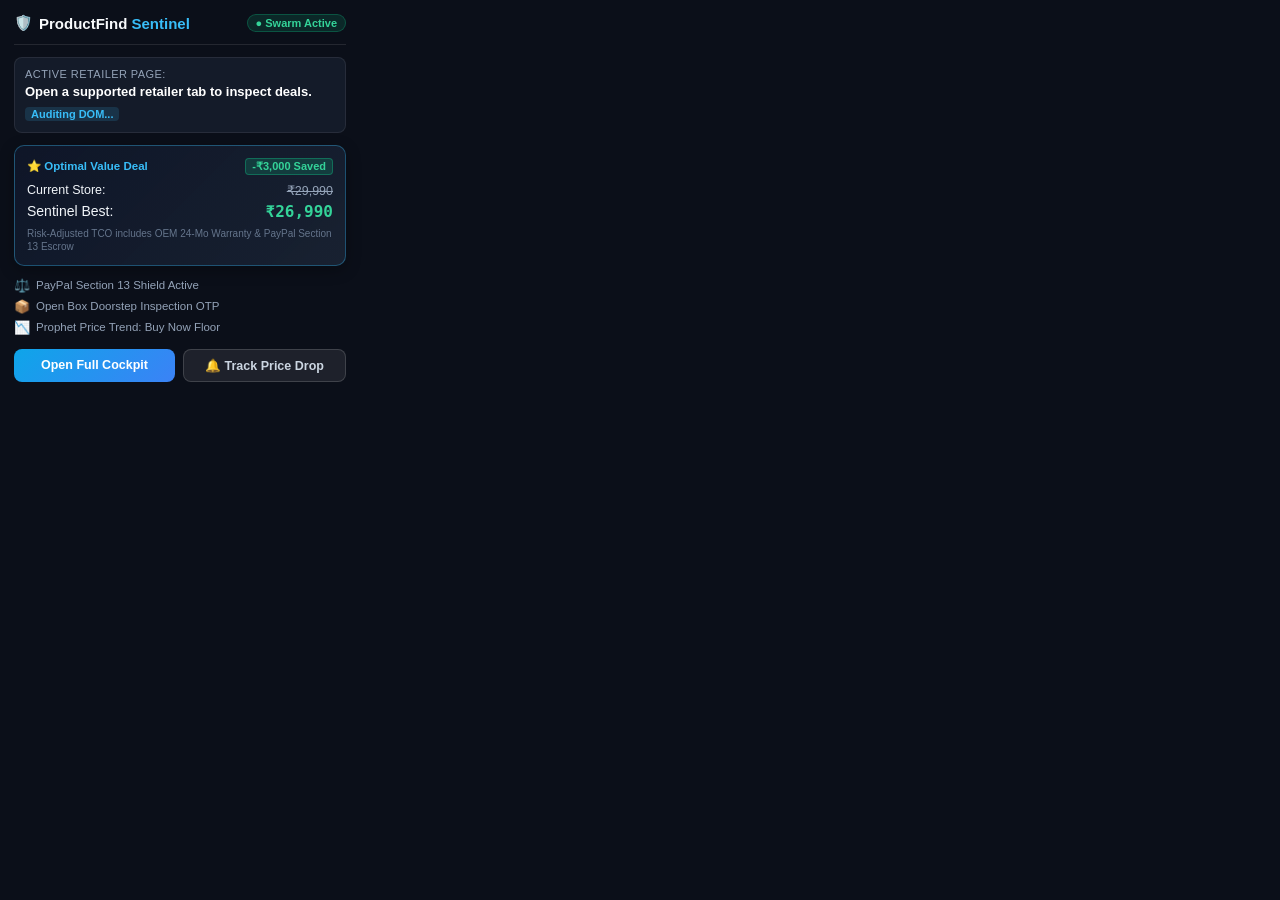
<file: extension/popup.html>
<!DOCTYPE html>
<html lang="en">
<head>
  <meta charset="UTF-8">
  <title>ProductFind Sentinel</title>
  <link rel="stylesheet" href="popup.css">
</head>
<body>
  <div class="sentinel-popup">
    <!-- Header -->
    <header class="popup-header">
      <div class="brand">
        <span class="shield-icon">🛡️</span>
        <span class="brand-text">ProductFind <strong>Sentinel</strong></span>
      </div>
      <span class="status-badge live">● Swarm Active</span>
    </header>

    <!-- Detected Tab Info -->
    <div class="active-detection">
      <div class="detection-label">Active Retailer Page:</div>
      <div id="detected-product-title" class="product-title">Detecting current product...</div>
      <div id="detected-merchant" class="merchant-badge">Auditing DOM...</div>
    </div>

    <!-- Arbitrated Deal Card -->
    <div id="arbitrated-card" class="deal-card">
      <div class="deal-header">
        <span class="deal-tier">⭐ Optimal Value Deal</span>
        <span id="deal-savings" class="savings-pill">-₹3,000 Saved</span>
      </div>
      <div class="deal-pricing">
        <div class="price-row">
          <span class="label">Current Store:</span>
          <span id="current-price" class="current-price">₹29,990</span>
        </div>
        <div class="price-row best">
          <span class="label">Sentinel Best:</span>
          <span id="sentinel-price" class="best-price">₹26,990</span>
        </div>
        <div class="tco-subtext">Risk-Adjusted TCO includes OEM 24-Mo Warranty & PayPal Section 13 Escrow</div>
      </div>
    </div>

    <!-- Features Quick Bar -->
    <div class="quick-features">
      <div class="feature-item">
        <span class="feat-icon">⚖️</span>
        <span>PayPal Section 13 Shield Active</span>
      </div>
      <div class="feature-item">
        <span class="feat-icon">📦</span>
        <span>Open Box Doorstep Inspection OTP</span>
      </div>
      <div class="feature-item">
        <span class="feat-icon">📉</span>
        <span id="price-trend-status">Prophet Price Trend: Buy Now Floor</span>
      </div>
    </div>

    <!-- Actions -->
    <div class="popup-actions">
      <button id="btn-open-cockpit" class="btn primary-btn">Open Full Cockpit</button>
      <button id="btn-track-price" class="btn secondary-btn">🔔 Track Price Drop</button>
    </div>
  </div>
  <script src="popup.js"></script>
</body>
</html>
</file>
<file: extension/popup.css>
/* ProductFind Sentinel Extension Popup Styles */
* {
  box-sizing: border-box;
  margin: 0;
  padding: 0;
  font-family: -apple-system, BlinkMacSystemFont, "Segoe UI", Roboto, sans-serif;
}

body {
  width: 360px;
  background: #0b0f19;
  color: #f1f5f9;
  padding: 14px;
}

.popup-header {
  display: flex;
  justify-content: space-between;
  align-items: center;
  padding-bottom: 12px;
  border-bottom: 1px solid rgba(255, 255, 255, 0.1);
}

.brand {
  display: flex;
  align-items: center;
  gap: 6px;
  font-size: 15px;
  font-weight: 700;
  color: #f8fafc;
}

.brand strong {
  color: #38bdf8;
}

.status-badge.live {
  font-size: 11px;
  color: #34d399;
  background: rgba(16, 185, 129, 0.15);
  padding: 2px 8px;
  border-radius: 9999px;
  border: 1px solid rgba(16, 185, 129, 0.3);
  font-weight: 600;
}

.active-detection {
  margin: 12px 0;
  background: rgba(30, 41, 59, 0.5);
  border: 1px solid rgba(255, 255, 255, 0.08);
  border-radius: 8px;
  padding: 10px;
}

.detection-label {
  font-size: 11px;
  color: #94a3b8;
  margin-bottom: 4px;
  text-transform: uppercase;
  letter-spacing: 0.04em;
}

.product-title {
  font-size: 13px;
  font-weight: 700;
  color: #ffffff;
  line-height: 1.3;
}

.merchant-badge {
  display: inline-block;
  margin-top: 6px;
  font-size: 11px;
  background: rgba(56, 189, 248, 0.15);
  color: #38bdf8;
  padding: 1px 6px;
  border-radius: 4px;
  font-weight: 600;
}

.deal-card {
  background: linear-gradient(135deg, rgba(15, 23, 42, 0.9), rgba(30, 41, 59, 0.7));
  border: 1px solid rgba(56, 189, 248, 0.35);
  border-radius: 10px;
  padding: 12px;
  margin-bottom: 12px;
  box-shadow: 0 4px 15px rgba(0, 0, 0, 0.3);
}

.deal-header {
  display: flex;
  justify-content: space-between;
  align-items: center;
  margin-bottom: 8px;
}

.deal-tier {
  font-size: 11.5px;
  font-weight: 700;
  color: #38bdf8;
}

.savings-pill {
  font-size: 11px;
  font-weight: 700;
  background: rgba(16, 185, 129, 0.2);
  color: #34d399;
  border: 1px solid rgba(16, 185, 129, 0.4);
  padding: 1px 6px;
  border-radius: 4px;
}

.price-row {
  display: flex;
  justify-content: space-between;
  align-items: center;
  font-size: 12.5px;
  margin-bottom: 4px;
}

.current-price {
  color: #94a3b8;
  text-decoration: line-through;
}

.price-row.best {
  font-size: 14px;
}

.best-price {
  font-size: 16px;
  font-weight: 800;
  color: #34d399;
  font-family: monospace;
}

.tco-subtext {
  font-size: 10px;
  color: #64748b;
  margin-top: 6px;
  line-height: 1.3;
}

.quick-features {
  display: flex;
  flex-direction: column;
  gap: 6px;
  margin-bottom: 14px;
  font-size: 11.5px;
  color: #94a3b8;
}

.feature-item {
  display: flex;
  align-items: center;
  gap: 6px;
}

.feat-icon {
  font-size: 13px;
}

.popup-actions {
  display: flex;
  gap: 8px;
}

.btn {
  flex: 1;
  padding: 8px 12px;
  border-radius: 8px;
  font-size: 12.5px;
  font-weight: 700;
  cursor: pointer;
  border: none;
  transition: all 0.2s ease;
}

.primary-btn {
  background: linear-gradient(135deg, #0ea5e9, #3b82f6);
  color: #ffffff;
}

.primary-btn:hover {
  filter: brightness(1.1);
  transform: translateY(-1px);
}

.secondary-btn {
  background: rgba(255, 255, 255, 0.08);
  border: 1px solid rgba(255, 255, 255, 0.15);
  color: #cbd5e1;
}

.secondary-btn:hover {
  background: rgba(56, 189, 248, 0.15);
  border-color: #38bdf8;
  color: #38bdf8;
}
</file>
